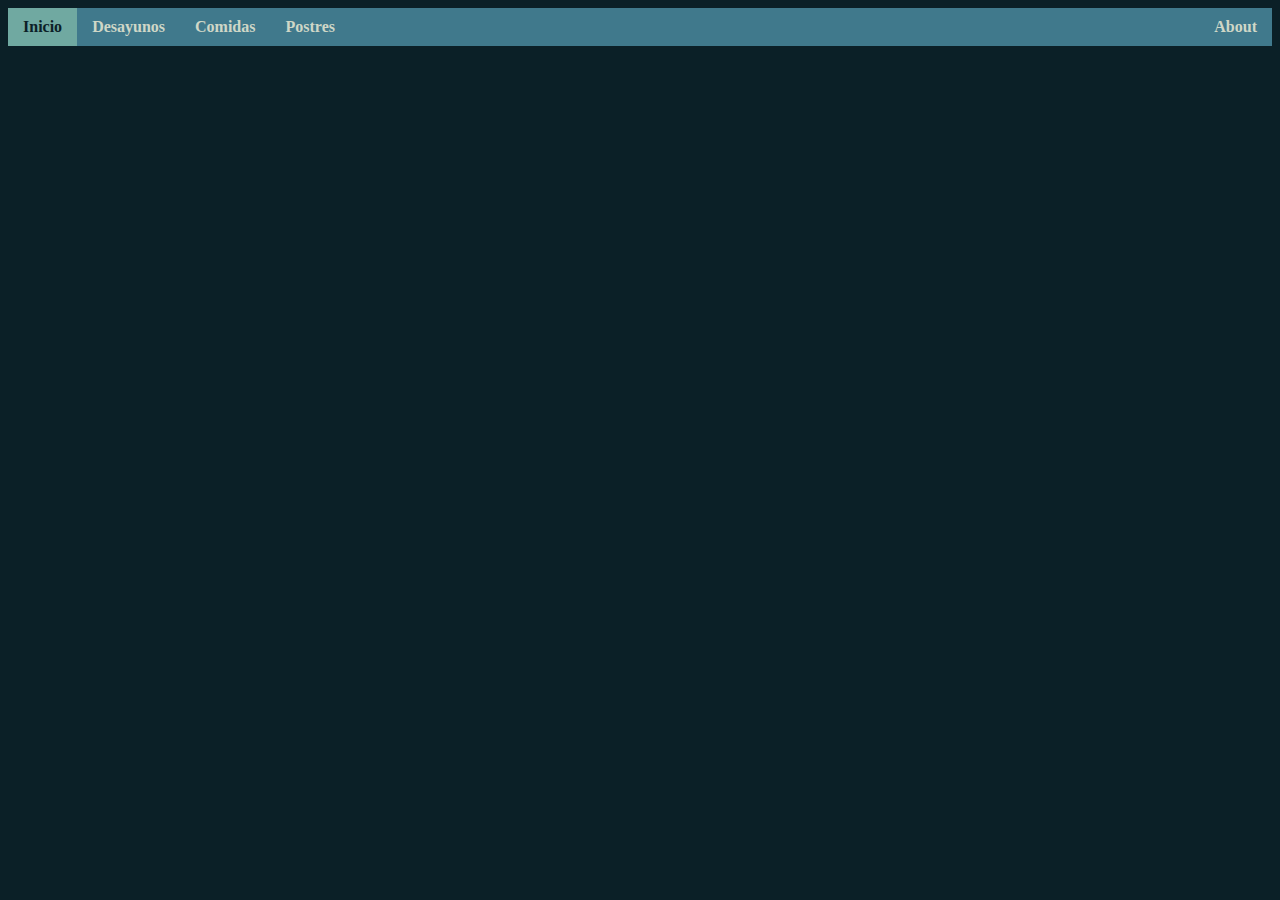
<file: index.html>
<!DOCTYPE html>
<html>
    <head>
        <meta charset="UTF-8">
        <title>Lázaro Recetas</title>
        <link rel="stylesheet" href="index.css">
    </head>
    <body class="general">
        <!--Barra superior-->
        <ul class="bar">
            <li id="left"><a class="active" href="index.html"><strong>Inicio</strong></a></li>
            <li id="left"><a href="receta_1desayuno.html"><strong>Desayunos</strong></a></li>
            <li id="left"><a href="receta_2comida.html"><strong>Comidas</strong></a></li>
            <li id="left"><a href="receta_3postres.html"><strong>Postres</strong></a></li>
            <li id="right"><a href="about.html"><strong>About</strong></a></li>
        </ul>
    </body>
</html>
</file>
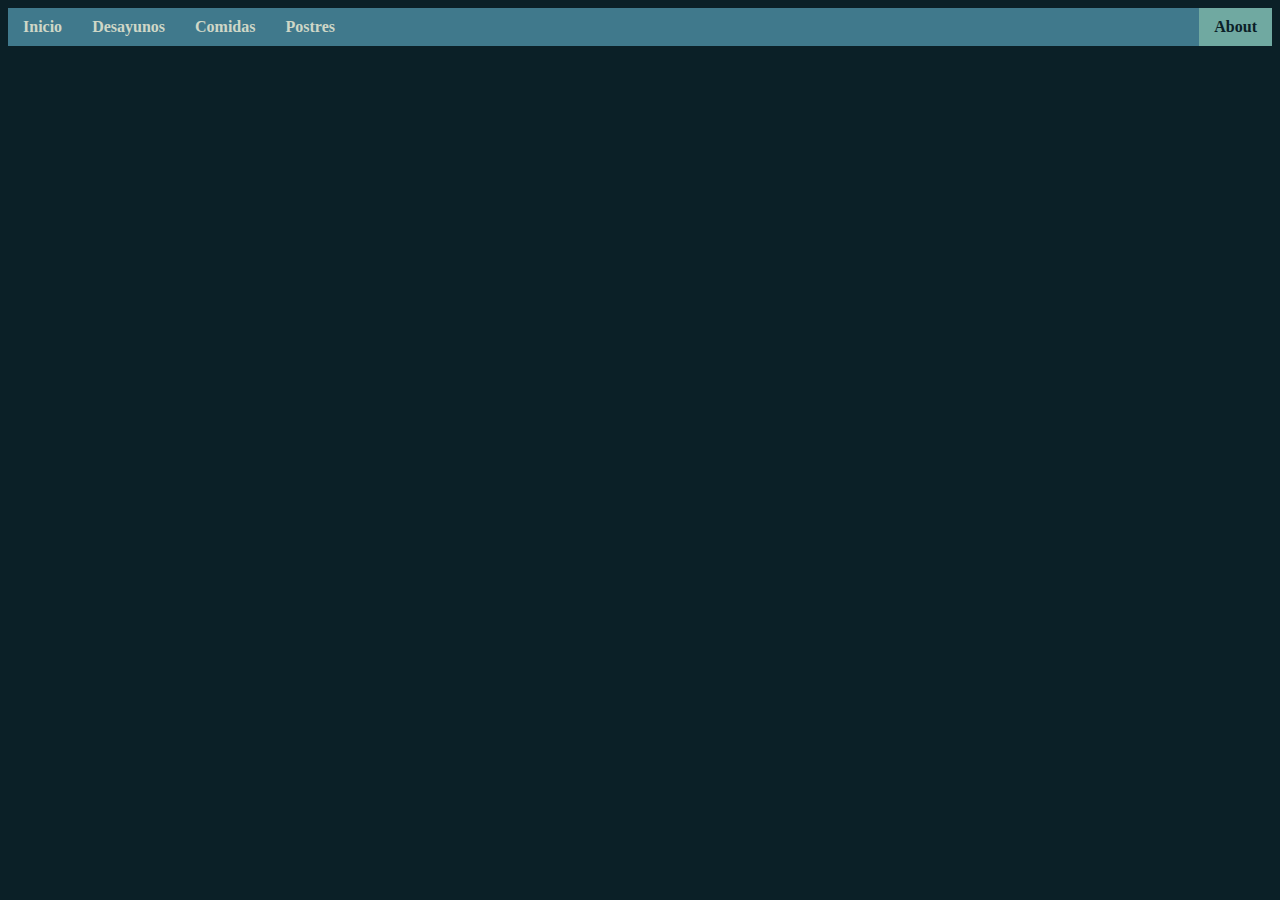
<file: about.html>
<!DOCTYPE html>
<html>
    <head>
        <meta charset="UTF-8">
        <title>Lázaro Recetas</title>
        <link rel="stylesheet" href="index.css">
    </head>
    <body class="general">
        <!--Barra superior-->
        <ul class="bar">
            <li id="left"><a href="index.html"><strong>Inicio</strong></a></li>
            <li id="left"><a href="receta_1desayuno.html"><strong>Desayunos</strong></a></li>
            <li id="left"><a href="receta_2comida.html"><strong>Comidas</strong></a></li>
            <li id="left"><a href="receta_3postres.html"><strong>Postres</strong></a></li>
            <li id="right"><a class="active" href="about.html"><strong>About</strong></a></li>
        </ul>
</file>
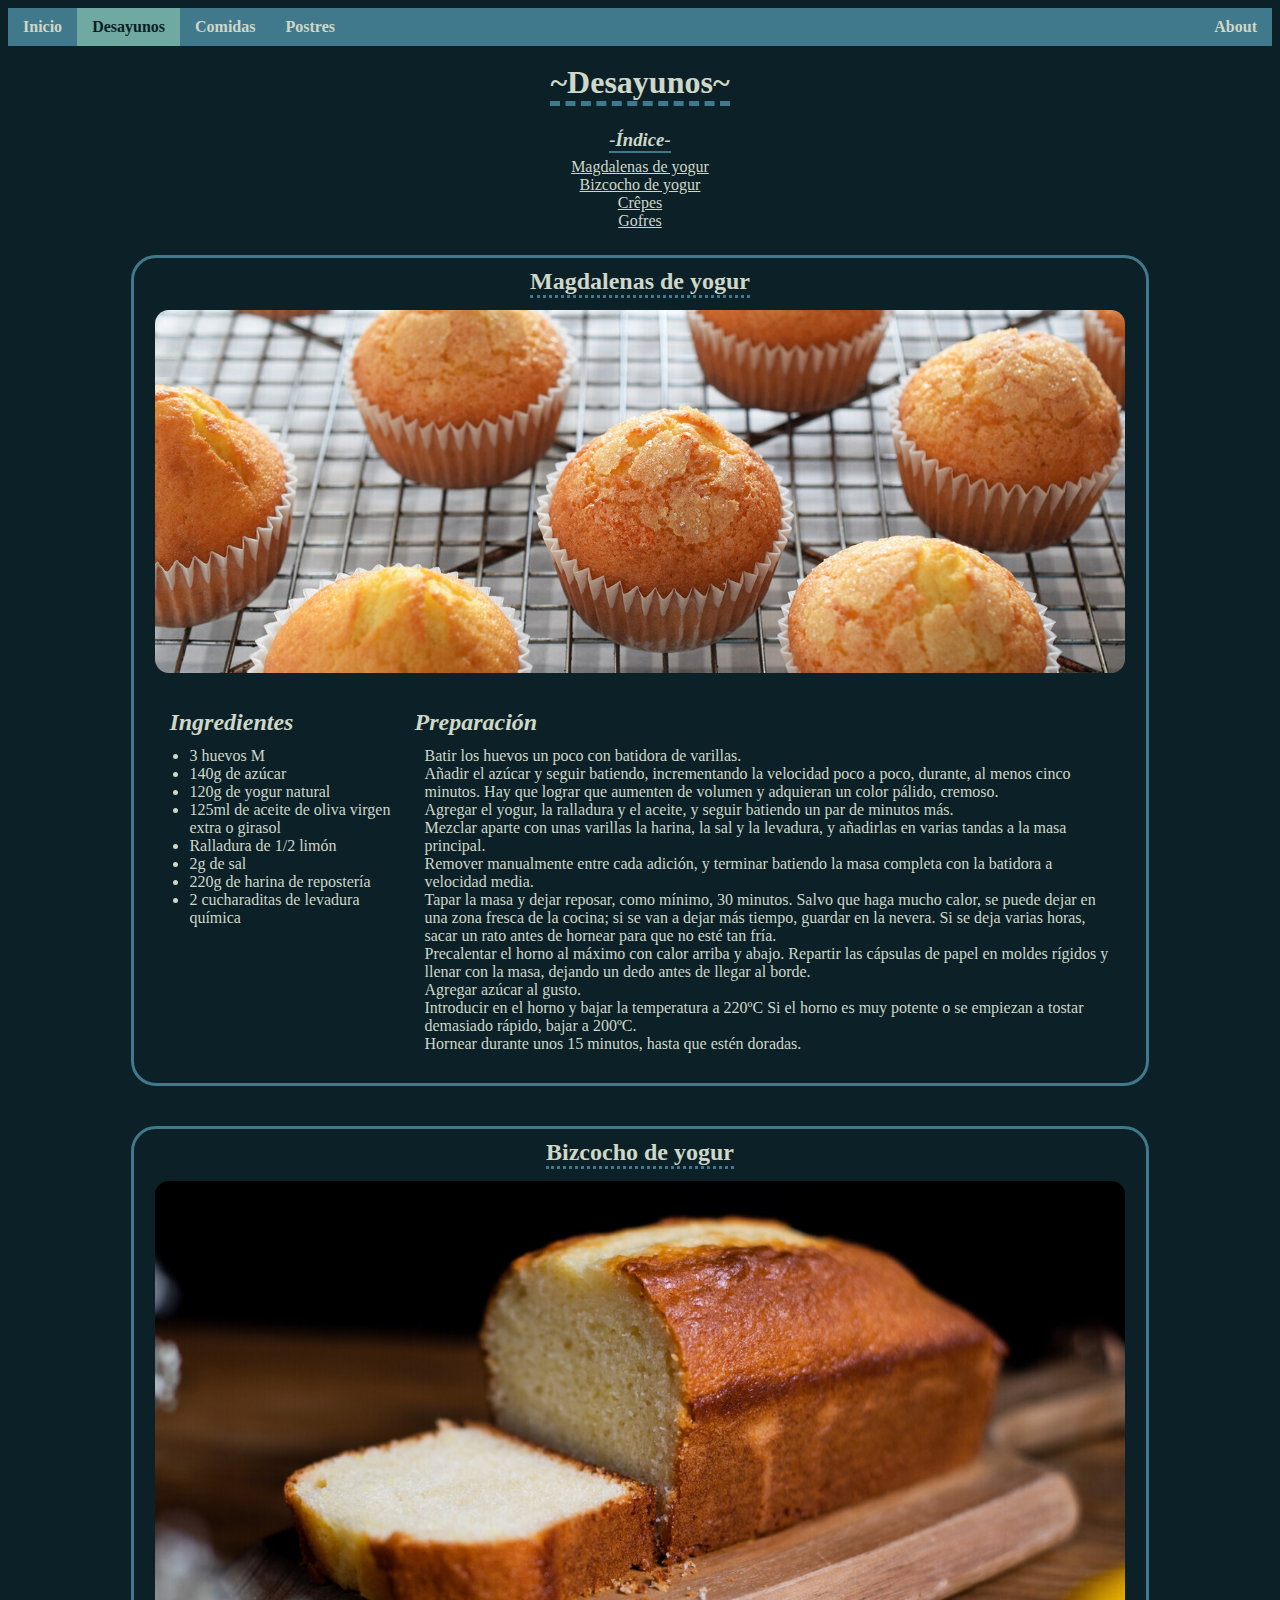
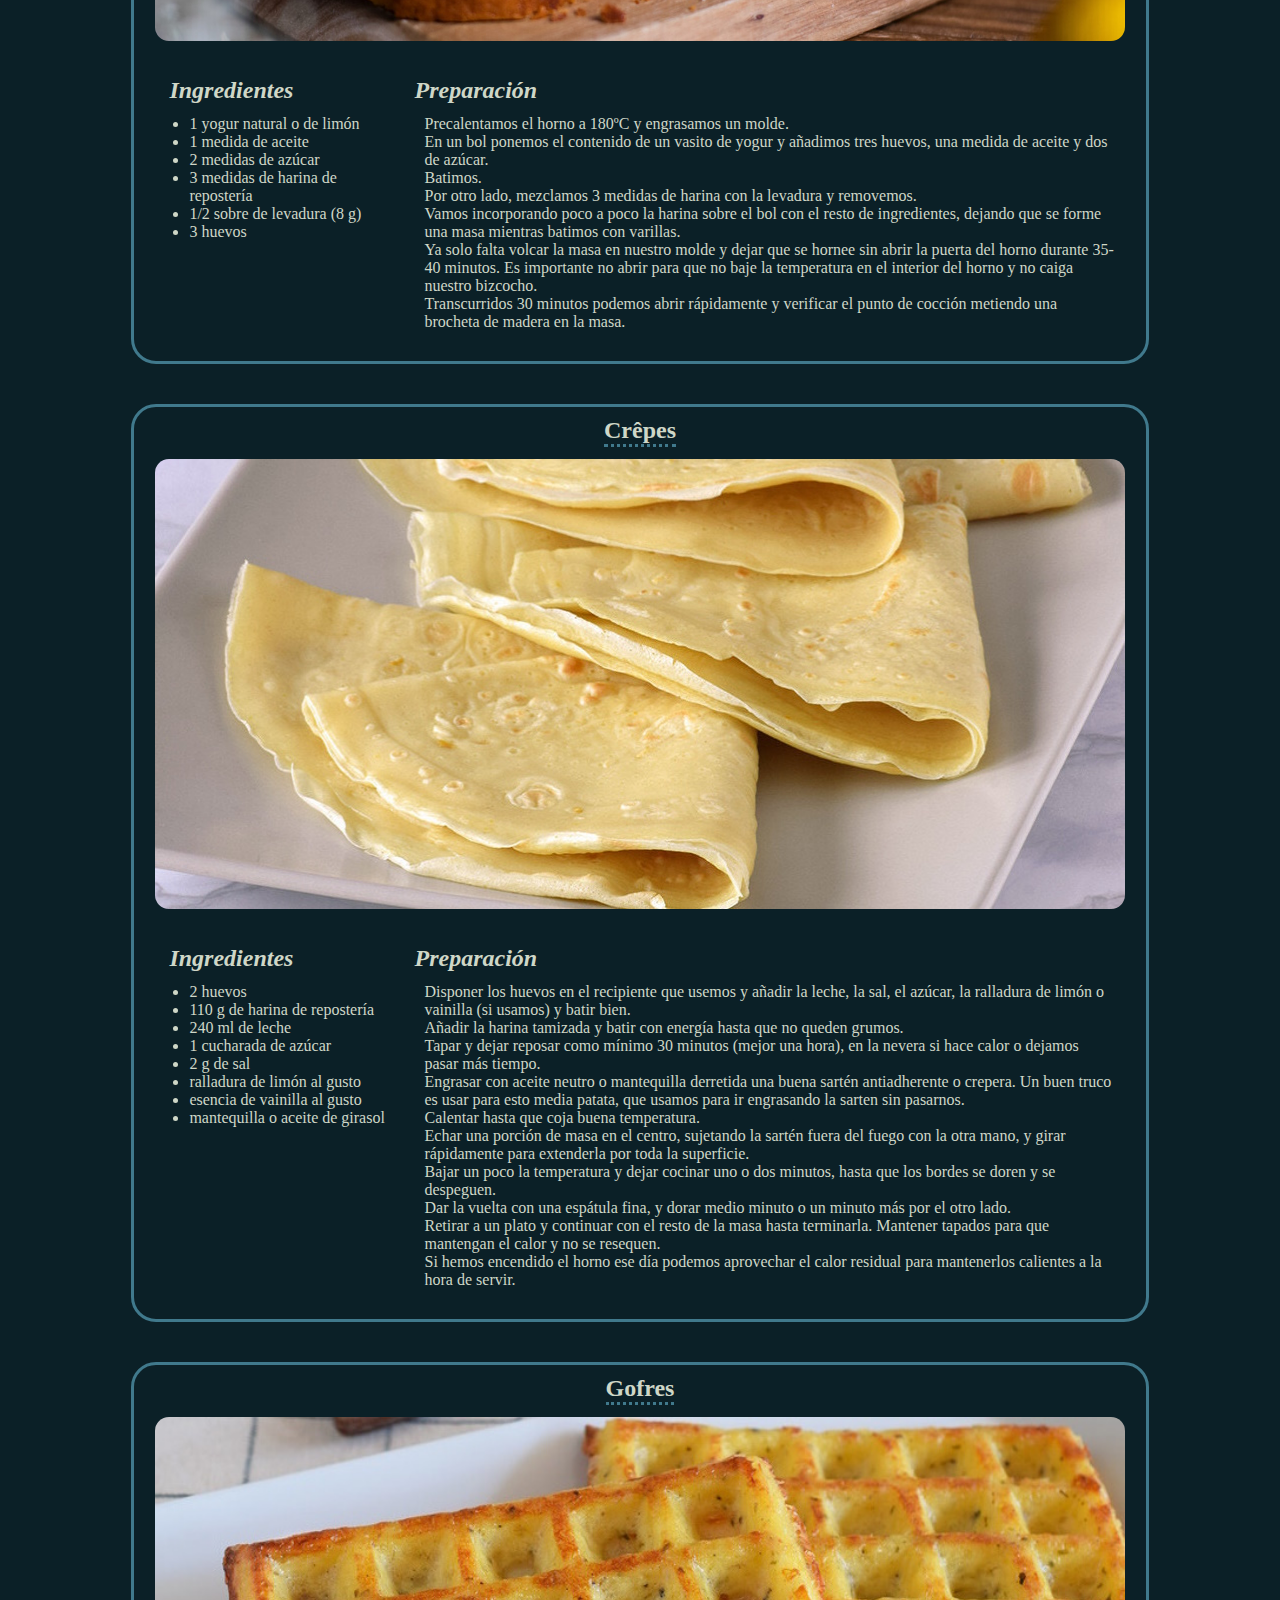
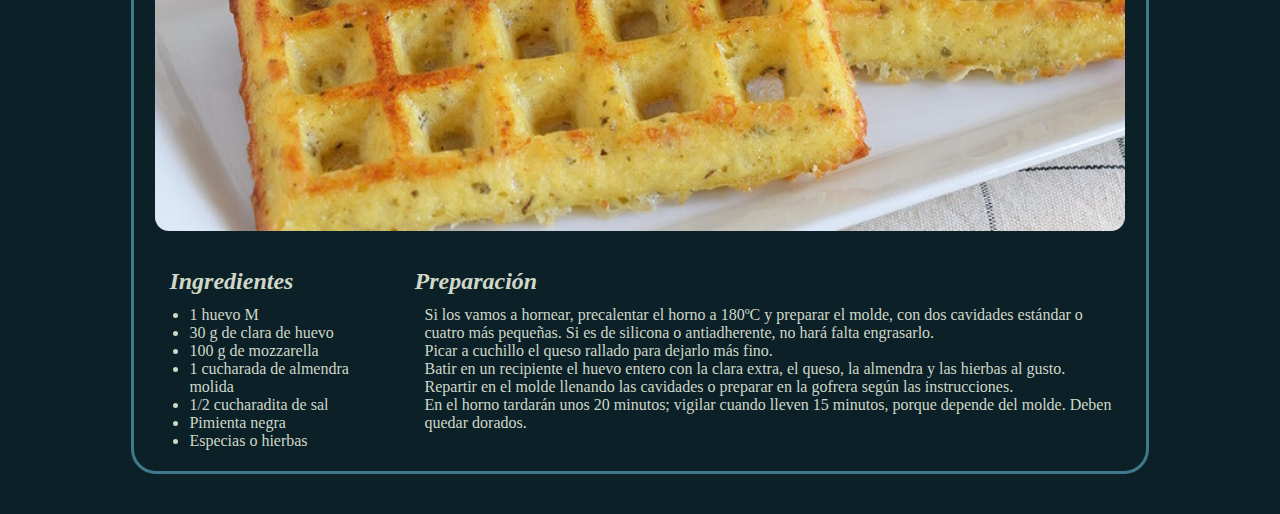
<file: receta_1desayuno.html>
<!DOCTYPE html>
<html>
    <head>
        <meta charset="UTF-8">
        <title>Desyunos</title>
        <link rel="stylesheet" href="index.css">
    </head>
    <body class="general">
        <!--Barra superior-->
        <ul class="bar">
            <li id="left"><a href="index.html"><strong>Inicio</strong></a></li>
            <li id="left"><a class="active" href="receta_1desayuno.html"><strong>Desayunos</strong></a></li>
            <li id="left"><a href="receta_2comida.html"><strong>Comidas</strong></a></li>
            <li id="left"><a href="receta_3postres.html"><strong>Postres</strong></a></li>
            <li id="right"><a href="about.html"><strong>About</strong></a></li>
        </ul>
        <!--Títulos-->
        <br/>
        <h1 class="title1">~Desayunos~</h1>
        <br/>
        <!--Links-->
        <div class="indice">
            <h3 class="title4"><em>-Índice-</em></h3>
            <a class="link" href="#magdalenas">Magdalenas de yogur</a><br/>
            <a class="link" href="#bizcocho">Bizcocho de yogur</a><br/>
            <a class="link" href="#crepes">Crêpes</a><br/>
            <a class="link" href="#gofres">Gofres</a><br/>
        </div>
        <!--Desayunos-->
        <div id="magdalenas" class="section">
            <h2 class="title2">Magdalenas de yogur</h2>
            <img src="./img/magdalenas.jpg">
            <div class="container">
                <div class="box1">
                    <h3 class="title3"><em>Ingredientes</em></h3>
                    <ul class="ingredientes">
                        <li>3 huevos M</li>
                        <li>140g de azúcar</li>
                        <li>120g de yogur natural</li>
                        <li>125ml de aceite de oliva virgen extra o girasol</li>
                        <li>Ralladura de 1/2 limón</li>
                        <li>2g de sal</li>
                        <li>220g de harina de repostería</li>
                        <li>2 cucharaditas de levadura química</li>
                    </ul>
                </div>
                <div class="box2">
                    <h3 class="title3"><em>Preparación</em></h3>
                    <p class="text">
                        Batir los huevos un poco con batidora de varillas.<br/>
                        Añadir el azúcar y seguir batiendo, incrementando la velocidad poco a poco, durante, al menos cinco minutos. Hay que lograr que aumenten de volumen y adquieran un color pálido, cremoso.<br/>
                        Agregar el yogur, la ralladura y el aceite, y seguir batiendo un par de minutos más.<br/>
                        Mezclar aparte con unas varillas la harina, la sal y la levadura, y añadirlas en varias tandas a la masa principal.<br/>
                        Remover manualmente entre cada adición, y terminar batiendo la masa completa con la batidora a velocidad media.<br/>
                        Tapar la masa y dejar reposar, como mínimo, 30 minutos. Salvo que haga mucho calor, se puede dejar en una zona fresca de la cocina; si se van a dejar más tiempo, guardar en la nevera. Si se deja varias horas, sacar un rato antes de hornear para que no esté tan fría.<br/>
                        Precalentar el horno al máximo con calor arriba y abajo. Repartir las cápsulas de papel en moldes rígidos y llenar con la masa, dejando un dedo antes de llegar al borde.<br/>
                        Agregar azúcar al gusto.<br/>
                        Introducir en el horno y bajar la temperatura a 220ºC Si el horno es muy potente o se empiezan a tostar demasiado rápido, bajar a 200ºC.<br/>
                        Hornear durante unos 15 minutos, hasta que estén doradas.
                    </p>
                </div>
            </div>
        </div>
        <div id="bizcocho" class="section">
            <h2 class="title2">Bizcocho de yogur</h2>
            <img src="./img/bizcocho.jpg">
            <div class="container">
                <div class="box1">
                    <h3 class="title3"><em>Ingredientes</em></h3>
                    <ul class="ingredientes">
                        <li>1 yogur natural o de limón</li>
                        <li>1 medida de aceite</li>
                        <li>2 medidas de azúcar</li>
                        <li>3 medidas de harina de repostería</li>
                        <li>1/2 sobre de levadura (8 g)</li>
                        <li>3 huevos</li>
                    </ul>
                </div>
                <div class="box2">
                    <h3 class="title3"><em>Preparación</em></h3>
                    <p class="text">
                        Precalentamos el horno a 180ºC y engrasamos un molde.<br/>
                        En un bol ponemos el contenido de un vasito de yogur y añadimos tres huevos, una medida de aceite y dos de azúcar.<br/>
                        Batimos.<br/>
                        Por otro lado, mezclamos 3 medidas de harina con la levadura y removemos.<br/>
                        Vamos incorporando poco a poco la harina sobre el bol con el resto de ingredientes, dejando que se forme una masa mientras batimos con varillas.<br/>
                        Ya solo falta volcar la masa en nuestro molde y dejar que se hornee sin abrir la puerta del horno durante 35-40 minutos. Es importante no abrir para que no baje la temperatura en el interior del horno y no caiga nuestro bizcocho.<br/>
                        Transcurridos 30 minutos podemos abrir rápidamente y verificar el punto de cocción metiendo una brocheta de madera en la masa.
                    </p>
                </div>
            </div>
        </div>
        <div id="crepes" class="section">
            <h2 class="title2">Crêpes</h2>
            <img src="./img/crepes.jpg">
            <div class="container">
                <div class="box1">
                    <h3 class="title3"><em>Ingredientes</em></h3>
                    <ul class="ingredientes">
                        <li>2 huevos</li>
                        <li>110 g de harina de repostería</li>
                        <li>240 ml de leche</li>
                        <li>1 cucharada de azúcar</li>
                        <li>2 g de sal</li>
                        <li>ralladura de limón al gusto</li>
                        <li>esencia de vainilla al gusto</li>
                        <li>mantequilla o aceite de girasol</li>
                    </ul>
                </div>
                <div class="box2">
                    <h3 class="title3"><em>Preparación</em></h3>
                    <p class="text">
                        Disponer los huevos en el recipiente que usemos y añadir la leche, la sal, el azúcar, la ralladura de limón o vainilla (si usamos) y batir bien.<br/>
                        Añadir la harina tamizada y batir con energía hasta que no queden grumos.<br/>
                        Tapar y dejar reposar como mínimo 30 minutos (mejor una hora), en la nevera si hace calor o dejamos pasar más tiempo.<br/>
                        Engrasar con aceite neutro o mantequilla derretida una buena sartén antiadherente o crepera. Un buen truco es usar para esto media patata, que usamos para ir engrasando la sarten sin pasarnos.<br/>
                        Calentar hasta que coja buena temperatura.<br/>
                        Echar una porción de masa en el centro, sujetando la sartén fuera del fuego con la otra mano, y girar rápidamente para extenderla por toda la superficie.<br/>
                        Bajar un poco la temperatura y dejar cocinar uno o dos minutos, hasta que los bordes se doren y se despeguen.<br/>
                        Dar la vuelta con una espátula fina, y dorar medio minuto o un minuto más por el otro lado.<br/>
                        Retirar a un plato y continuar con el resto de la masa hasta terminarla. Mantener tapados para que mantengan el calor y no se resequen.<br/>
                        Si hemos encendido el horno ese día podemos aprovechar el calor residual para mantenerlos calientes a la hora de servir.
                    </p>
                </div>
            </div>
        </div>
        <div id="gofres" class="section">
            <h2 class="title2">Gofres</h2>
            <img src="./img/gofres.jpg">
            <div class="container">
                <div class="box1">
                    <h3 class="title3"><em>Ingredientes</em></h3>
                    <ul class="ingredientes">
                        <li>1 huevo M</li>
                        <li>30 g de clara de huevo</li>
                        <li>100 g de mozzarella</li>
                        <li>1 cucharada de almendra molida</li>
                        <li>1/2 cucharadita de sal</li>
                        <li>Pimienta negra</li>
                        <li>Especias o hierbas</li>
                    </ul>
                </div>
                <div class="box2">
                    <h3 class="title3"><em>Preparación</em></h3>
                    <p class="text">
                        Si los vamos a hornear, precalentar el horno a 180ºC y preparar el molde, con dos cavidades estándar o cuatro más pequeñas. Si es de silicona o antiadherente, no hará falta engrasarlo.<br/>
                        Picar a cuchillo el queso rallado para dejarlo más fino.<br/>
                        Batir en un recipiente el huevo entero con la clara extra, el queso, la almendra y las hierbas al gusto.<br/>
                        Repartir en el molde llenando las cavidades o preparar en la gofrera según las instrucciones.<br/>
                        En el horno tardarán unos 20 minutos; vigilar cuando lleven 15 minutos, porque depende del molde. Deben quedar dorados.
                    </p>
                </div>
            </div>
        </div>
    </body>
</html>
</file>
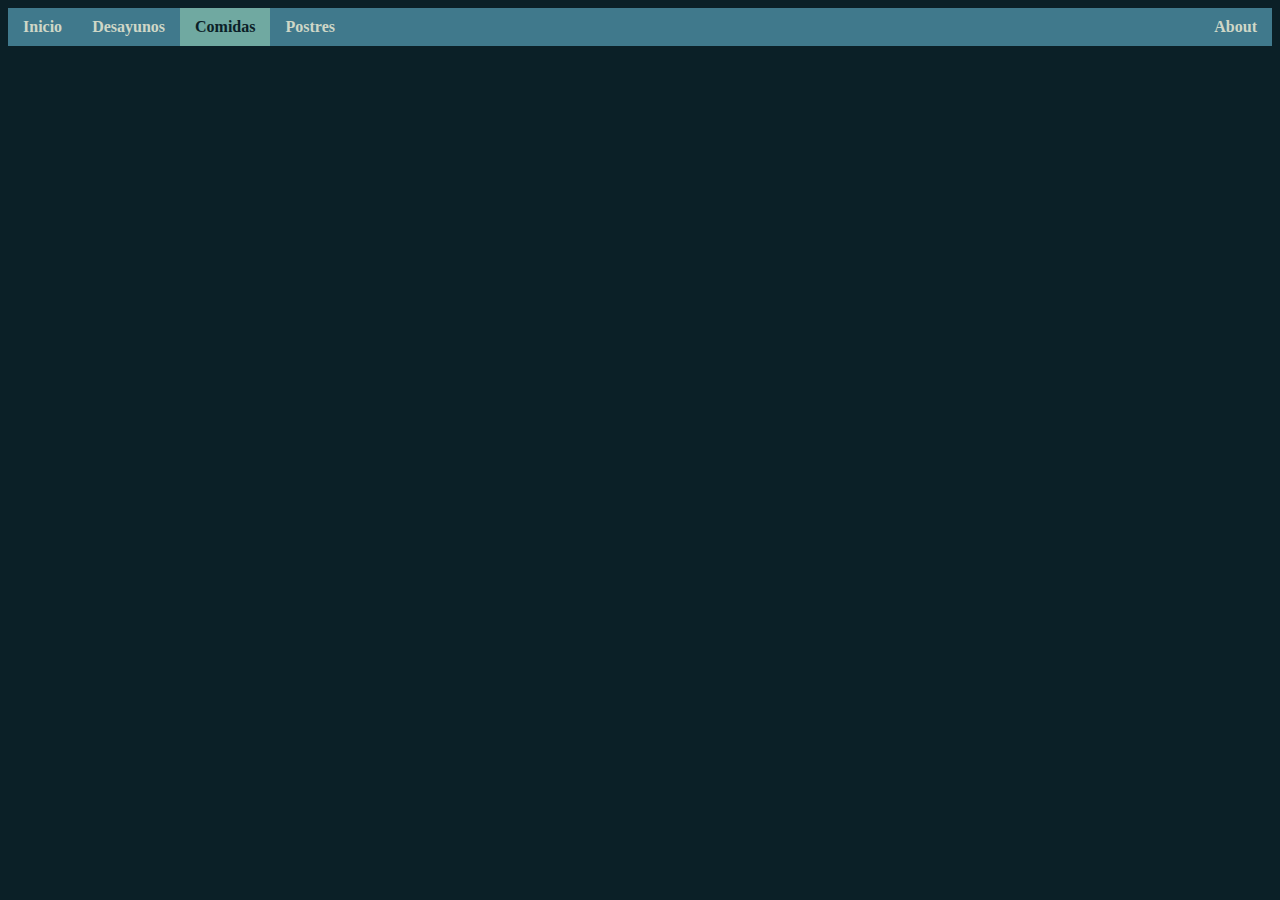
<file: receta_2comida.html>
<!DOCTYPE html>
<html>
    <head>
        <meta charset="UTF-8">
        <title>Comidas</title>
        <link rel="stylesheet" href="index.css">
    </head>
    <body class="general">
        <!--Barra superior-->
        <ul class="bar">
            <li id="left"><a href="index.html"><strong>Inicio</strong></a></li>
            <li id="left"><a href="receta_1desayuno.html"><strong>Desayunos</strong></a></li>
            <li id="left"><a class="active" href="receta_2comida.html"><strong>Comidas</strong></a></li>
            <li id="left"><a href="receta_3postres.html"><strong>Postres</strong></a></li>
            <li id="right"><a href="about.html"><strong>About</strong></a></li>
        </ul>
        <!--Comidas-->
    </body>
</html>
</file>
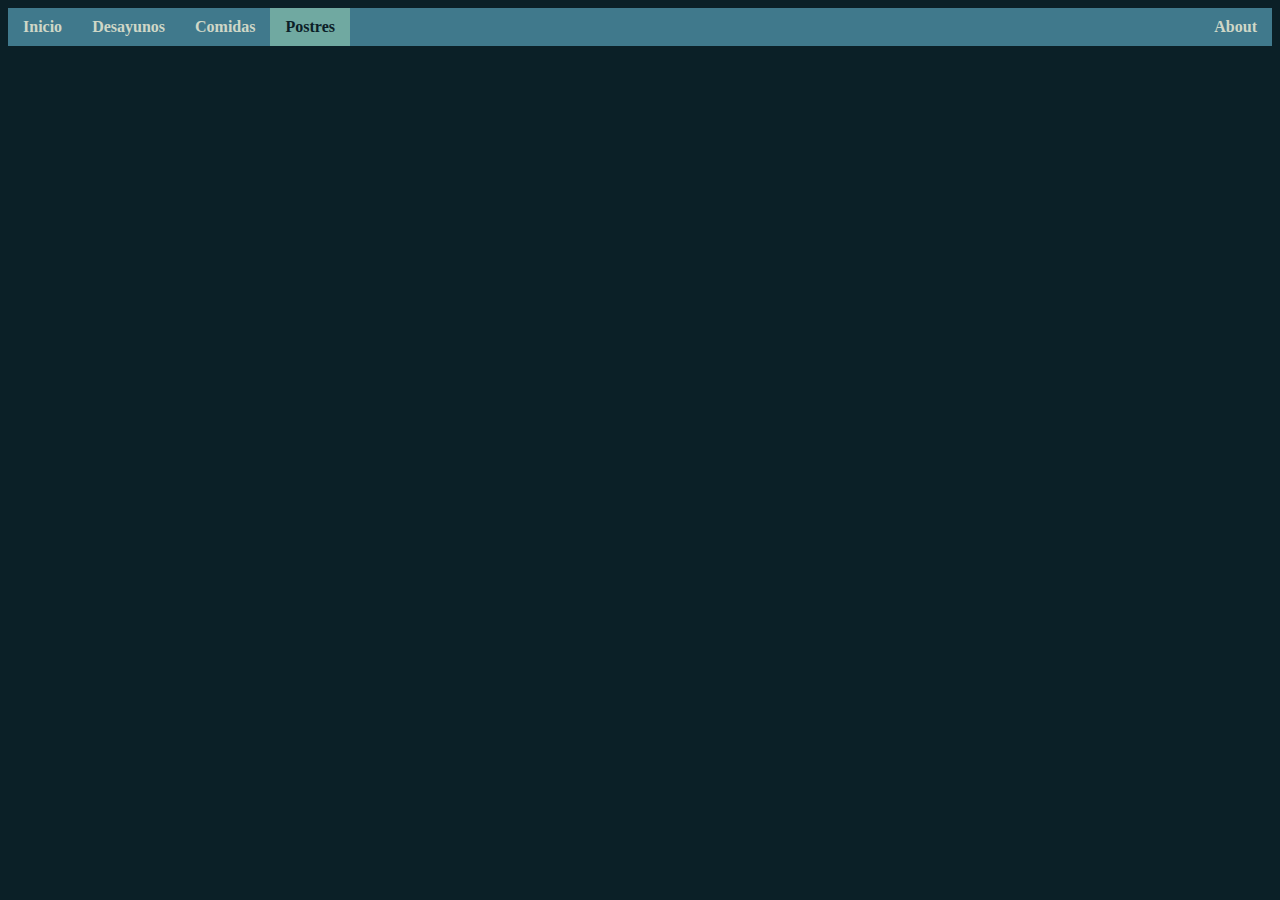
<file: receta_3postres.html>
<!DOCTYPE html>
<html>
    <head>
        <meta charset="UTF-8">
        <title>Postres</title>
        <link rel="stylesheet" href="index.css">
    </head>
    <body class="general">
        <!--Barra superior-->
        <ul class="bar">
            <li id="left"><a href="index.html"><strong>Inicio</strong></a></li>
            <li id="left"><a href="receta_1desayuno.html"><strong>Desayunos</strong></a></li>
            <li id="left"><a href="receta_2comida.html"><strong>Comidas</strong></a></li>
            <li id="left"><a class="active" href="receta_3postres.html"><strong>Postres</strong></a></li>
            <li id="right"><a href="about.html"><strong>About</strong></a></li>
        </ul>
        <!--Cenas-->
    </body>
</html>
</file>
<file: index.css>
/*
>PALETA
-0B2027
-40798C
-70A9A1
-CFD7C7
-F6F1D1
*/
.general{
    background-color: #0B2027;
    color:#CFD7C7;
    font-family: 'Cambria';
    text-align: center;
}
/*Barra superior*/
.bar{
    list-style-type: none;
    margin: 0;
    padding: 0;
    overflow: hidden;
    background-color: #40798C;
}
#left{
    float: left;
}
#right{
    float: right;
}
li a{
    display: block;
    color: #CFD7C7;
    text-align: center;
    padding: 10px 15px;
    text-decoration: none;
}
li a:hover{
    background-color: #70A9A1;
    color: #0B2027;
}
li a.active{
    background-color: #70A9A1;
    color: #0B2027;
}
/*Divisiones*/
.indice{
    margin-bottom: 25px;
    margin-top: -10px;
}
.link{
    text-align: center;
    color: #CFD7C7;
}
.link:hover{
    color: #c2cca6;
}
.title4{
    margin: auto;
    margin-top: 15px;
    margin-bottom: 5px;
    width: fit-content;
    border-width: 2px;
    border-bottom-style: solid;
    border-color: #40798C;
}
div.section{
    width: 80%;
    border: #40798C;
    border-style: solid;
    border-radius: 25px;
    margin: auto;
    margin-top: 15px;
    margin-bottom: 40px;
}
.title2{
    border: #40798C;
    border-width: 3px;
    border-bottom-style: dotted;
    width: fit-content;
    margin: auto;
    margin-top: 10px;
}
img{
    width: 96%;
    border-radius: 14px;
    margin: auto;
    margin-bottom: 1.2%;
    margin-top: 1.2%;
}
/*Subdivisiones*/
.title3{
    font-size: x-large;
    text-align: left;
    margin: 20px;
    margin-bottom: -5px;
}
.ingredientes{
    text-align: left;
}
.text{
    text-align: left;
    margin-left: 30px;
    margin-right: 30px;
    margin-bottom: 25px;
}
.container{
    display: flex;
    margin-bottom: 5px;
}
.box1{
    width: 330px;
    margin-left: 15px;
}
.box2{
    width: 100%;
}
/*Títulos*/
.title1{
    border: #40798C;
    border-width: 5px;
    border-bottom-style: dashed;
    width: fit-content;
    margin: auto;
}
</file>
